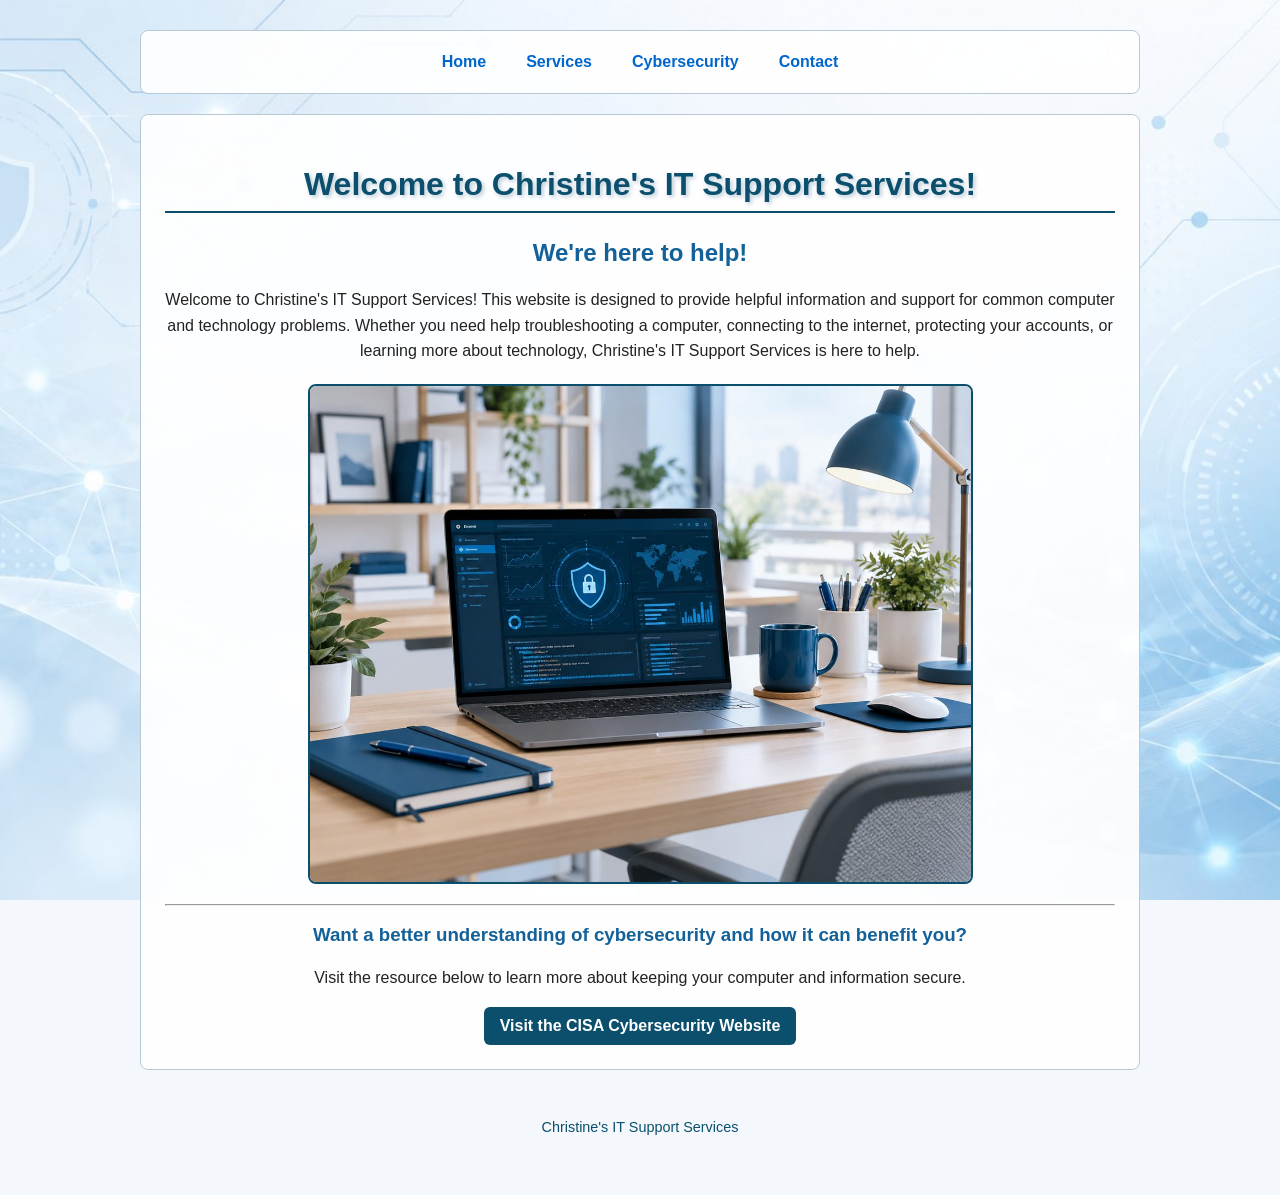
<file: index.html>
<!DOCTYPE html>
<html lang="en">
<head>
    <meta charset="UTF-8">
    <meta name="viewport" content="width=device-width, initial-scale=1">
    <link href="styles.css" rel="stylesheet">
    <title>Christine's IT Support Services</title>
</head>
<body>
    <header>
        <nav id="main-nav" aria-label="Main navigation">
            <a href="index.html">Home</a>
            <a href="services.html">Services</a>
            <a href="Security.html">Cybersecurity</a>
            <a href="Contact.html">Contact</a>
        </nav>
    </header>

    <main class="content-box">
        <section>
            <h1 id="main-title">Welcome to Christine's IT Support Services!</h1>
            <h2 class="subtitle">We're here to help!</h2>

            <p>
                Welcome to Christine's IT Support Services! This website is designed
                to provide helpful information and support for common computer and technology problems.
                Whether you need help troubleshooting a computer, connecting to the internet,
                protecting your accounts, or learning more about technology, Christine's IT Support
                Services is here to help.
            </p>

            <img
                src="images/cybersecurity-workspace.jpg"
                alt="Cybersecurity workstation with a laptop displaying a security dashboard"
                class="workspace-image"
            >
        </section>

        <section>
            <hr>
            <h3>Want a better understanding of cybersecurity and how it can benefit you?</h3>
            <p>
                Visit the resource below to learn more about keeping your computer
                and information secure.
            </p>
            <a class="button-link" href="https://www.cisa.gov/" target="_blank" rel="noopener noreferrer">
                Visit the CISA Cybersecurity Website
            </a>
        </section>
    </main>

    <footer>
        <p>Christine's IT Support Services</p>
    </footer>
</body>
</html>
</file>
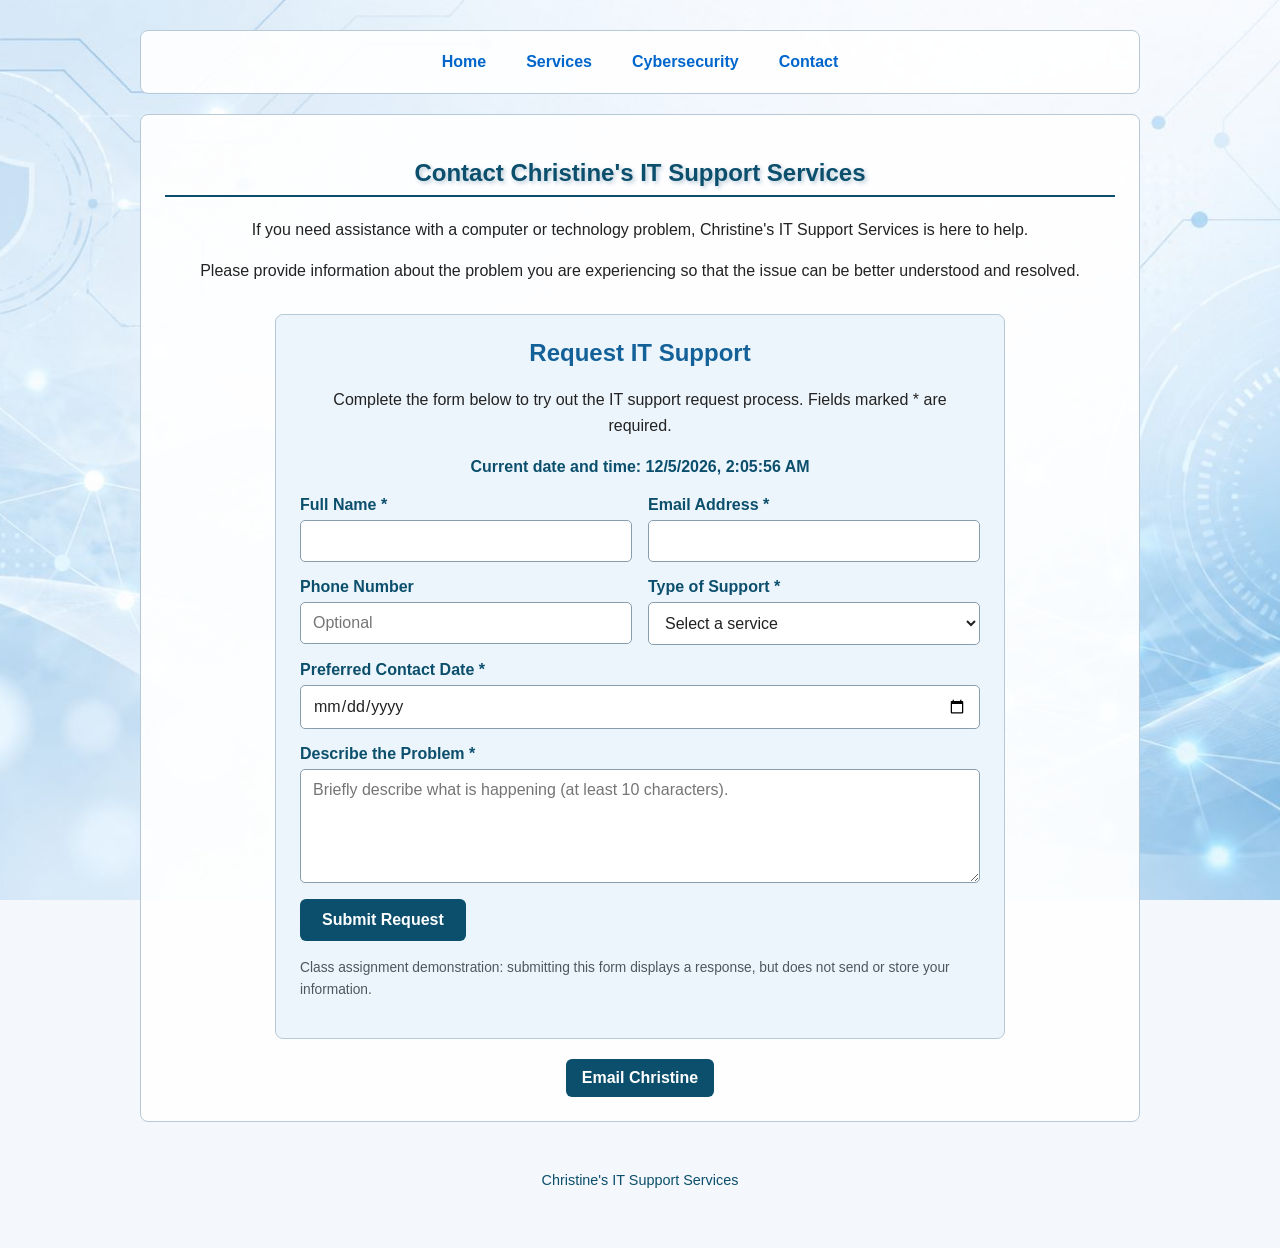
<file: Contact.html>
<!DOCTYPE html>
<html lang="en">
<head>
    <meta charset="UTF-8">
    <meta name="viewport" content="width=device-width, initial-scale=1">
    <link href="styles.css" rel="stylesheet">
    <title>Contact Christine's IT Support Services</title>
</head>
<body>
    <header>
        <nav id="main-nav" aria-label="Main navigation">
            <a href="index.html">Home</a>
            <a href="services.html">Services</a>
            <a href="Security.html">Cybersecurity</a>
            <a href="Contact.html">Contact</a>
        </nav>
    </header>

    <main class="content-box">
        <section>
            <h1>Contact Christine's IT Support Services</h1>
            <p>
                If you need assistance with a computer or technology problem,
                Christine's IT Support Services is here to help.
            </p>
            <p>
                Please provide information about the problem you are experiencing
                so that the issue can be better understood and resolved.
            </p>
            <section class="support-section" aria-labelledby="support-heading">
                <h2 id="support-heading">Request IT Support</h2>
                <p>Complete the form below to try out the IT support request process. Fields marked * are required.</p>
                <p id="current-date-time" class="current-date-time" aria-live="off"></p>
                <form id="support-form">
                    <div class="form-row">
                        <div class="form-field">
                            <label for="full-name">Full Name *</label>
                            <input type="text" id="full-name" name="fullName" autocomplete="name" maxlength="80" required>
                        </div>
                        <div class="form-field">
                            <label for="email">Email Address *</label>
                            <input type="email" id="email" name="email" autocomplete="email" required>
                        </div>
                    </div>
                    <div class="form-row">
                        <div class="form-field">
                            <label for="phone">Phone Number</label>
                            <input type="tel" id="phone" name="phone" autocomplete="tel" placeholder="Optional">
                        </div>
                        <div class="form-field">
                            <label for="support-type">Type of Support *</label>
                            <select id="support-type" name="supportType" required>
                                <option value="">Select a service</option>
                                <option value="Computer troubleshooting">Computer troubleshooting</option>
                                <option value="Internet or Wi-Fi">Internet or Wi-Fi</option>
                                <option value="Software assistance">Software assistance</option>
                                <option value="Cybersecurity guidance">Cybersecurity guidance</option>
                                <option value="Other">Other</option>
                            </select>
                        </div>
                    </div>
                    <div class="form-field">
                        <label for="preferred-date">Preferred Contact Date *</label>
                        <input type="date" id="preferred-date" name="preferredDate" required>
                    </div>
                    <div class="form-field">
                        <label for="problem">Describe the Problem *</label>
                        <textarea id="problem" name="problem" rows="5" minlength="10" maxlength="1000" placeholder="Briefly describe what is happening (at least 10 characters)." required></textarea>
                    </div>
                    <button class="submit-button" type="submit">Submit Request</button>
                    <p id="form-message" class="form-message" role="status" aria-live="polite"></p>
                    <p class="form-note">Class assignment demonstration: submitting this form displays a response, but does not send or store your information.</p>
                </form>
            </section>
            <a class="button-link" href="mailto:cmsst20@student.mtaloy.edu">Email Christine</a>
        </section>
    </main>

    <footer>
        <p>Christine's IT Support Services</p>
    </footer>
    <script src="contact.js" defer></script>
</body>
</html>
</file>
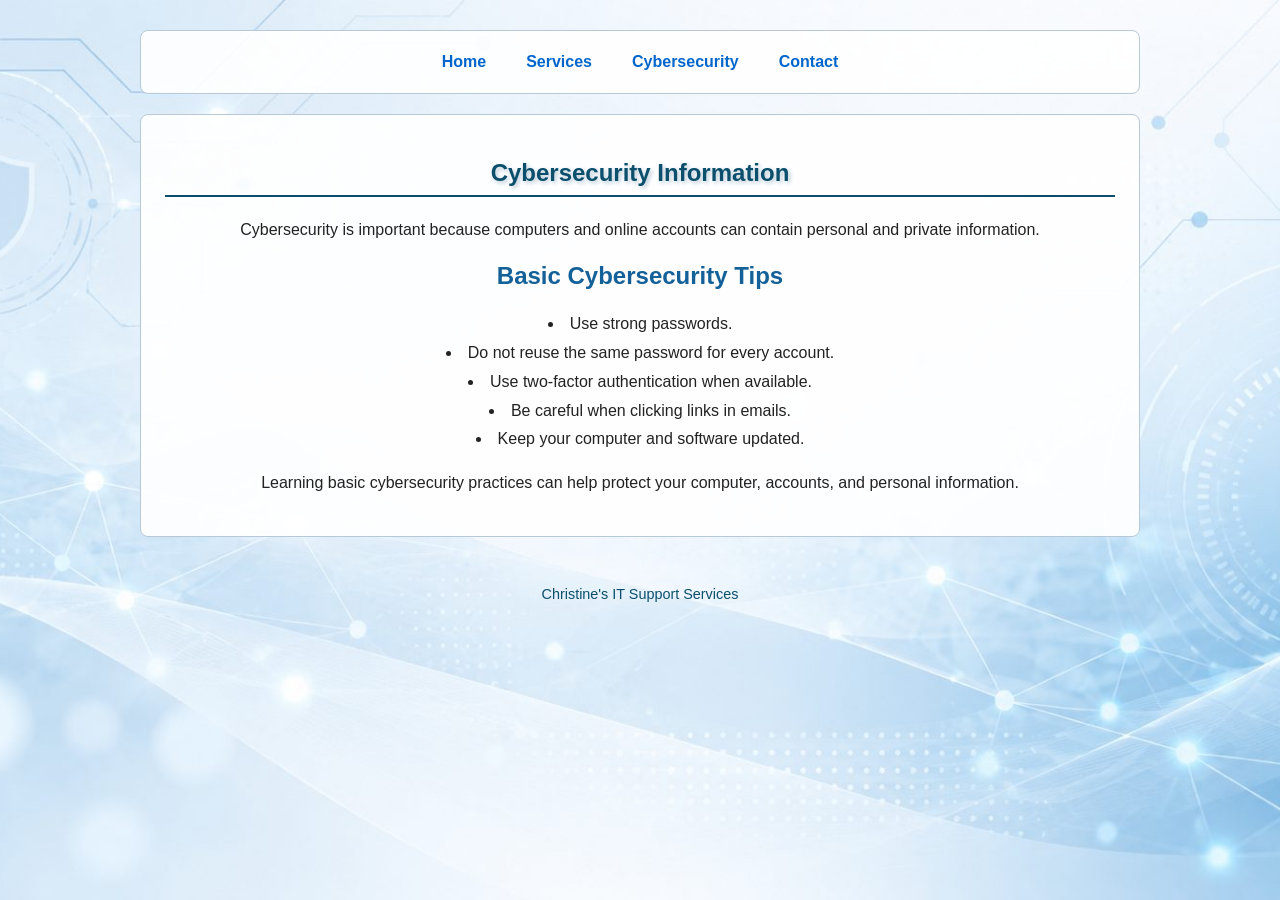
<file: Security.html>
<!DOCTYPE html>
<html lang="en">
<head>
    <meta charset="UTF-8">
    <meta name="viewport" content="width=device-width, initial-scale=1">
    <link href="styles.css" rel="stylesheet">
    <title>Cybersecurity Information</title>
</head>
<body>
    <header>
        <nav id="main-nav" aria-label="Main navigation">
            <a href="index.html">Home</a>
            <a href="services.html">Services</a>
            <a href="Security.html">Cybersecurity</a>
            <a href="Contact.html">Contact</a>
        </nav>
    </header>

    <main class="content-box">
        <section>
            <h1>Cybersecurity Information</h1>
            <p>
                Cybersecurity is important because computers and online accounts
                can contain personal and private information.
            </p>
        </section>

        <section>
            <h2>Basic Cybersecurity Tips</h2>
            <ul class="center-list">
                <li>Use strong passwords.</li>
                <li>Do not reuse the same password for every account.</li>
                <li>Use two-factor authentication when available.</li>
                <li>Be careful when clicking links in emails.</li>
                <li>Keep your computer and software updated.</li>
            </ul>
            <p>
                Learning basic cybersecurity practices can help protect your
                computer, accounts, and personal information.
            </p>
        </section>
    </main>

    <footer>
        <p>Christine's IT Support Services</p>
    </footer>
</body>
</html>
</file>
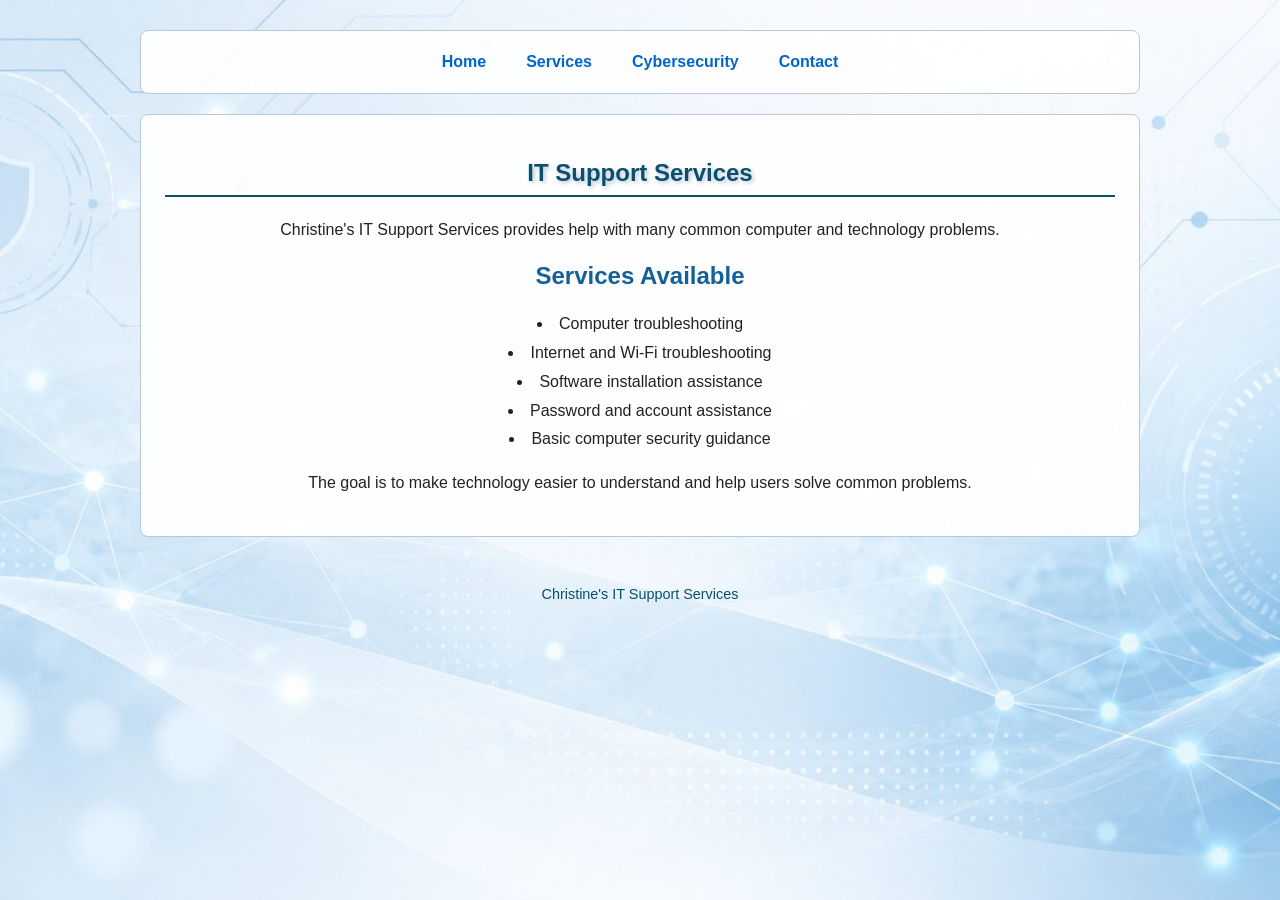
<file: services.html>
<!DOCTYPE html>
<html lang="en">
<head>
    <meta charset="UTF-8">
    <meta name="viewport" content="width=device-width, initial-scale=1">
    <link href="styles.css" rel="stylesheet">
    <title>IT Support Services</title>
</head>
<body>
    <header>
        <nav id="main-nav" aria-label="Main navigation">
            <a href="index.html">Home</a>
            <a href="services.html">Services</a>
            <a href="Security.html">Cybersecurity</a>
            <a href="Contact.html">Contact</a>
        </nav>
    </header>

    <main class="content-box">
        <section>
            <h1>IT Support Services</h1>
            <p>
                Christine's IT Support Services provides help with many common
                computer and technology problems.
            </p>
        </section>

        <section>
            <h2>Services Available</h2>
            <ul class="center-list">
                <li>Computer troubleshooting</li>
                <li>Internet and Wi-Fi troubleshooting</li>
                <li>Software installation assistance</li>
                <li>Password and account assistance</li>
                <li>Basic computer security guidance</li>
            </ul>
            <p>
                The goal is to make technology easier to understand and help users
                solve common problems.
            </p>
        </section>
    </main>

    <footer>
        <p>Christine's IT Support Services</p>
    </footer>
</body>
</html>
</file>
<file: styles.css>
/* Christine's IT Support Services - Responsive Styles */

* {
    box-sizing: border-box;
}

body {
    font-family: Arial, sans-serif;
    background-color: #f4f7fb;
    margin: 0;
    padding: 30px;
    color: #222222;
    text-align: center;

    /* Background image for the website */
    background-image: url("images/cybersecurity-background.jpg");
    background-repeat: no-repeat;
    background-position: center center;
    background-size: cover;
    background-attachment: fixed;
    min-height: 100vh;
}

header,
main,
footer {
    width: 90%;
    max-width: 1000px;
    margin-left: auto;
    margin-right: auto;
}

h1 {
    color: #0b4f6c;
    border-bottom: 2px solid #0b4f6c;
    padding-bottom: 8px;
    text-shadow: 2px 2px 4px #b7c9d6;
}

h2,
h3 {
    color: #136198;
}

p {
    line-height: 1.6;
}

a {
    color: #0066cc;
}

a:visited {
    color: #5b4a8b;
}

a:hover,
a:focus {
    color: #0b4f6c;
    text-decoration: underline;
}

/* Main content card used on every page. */
.content-box {
    background-color: rgba(255, 255, 255, 0.92);
    border: 1px solid #b7c9d6;
    border-radius: 8px;
    padding: 24px;
    margin-top: 20px;
}

.subtitle {
    color: #136198;
}

/* Picture is sized with a percentage for responsiveness. */
.workspace-image {
    width: 70%;
    max-width: 700px;
    height: auto;
    display: block;
    margin: 20px auto;
    border: 2px solid #0b4f6c;
    border-radius: 8px;
}

/* Consistent navigation on every page. */
#main-nav {
    background-color: rgba(255, 255, 255, 0.92);
    border: 1px solid #b7c9d6;
    padding: 12px;
    text-align: center;
    border-radius: 8px;
    display: flex;
    justify-content: center;
    align-items: center;
    gap: 12px;
    flex-wrap: wrap;
}

#main-nav a {
    display: block;
    padding: 10px 14px;
    font-weight: bold;
    text-decoration: none;
    border-radius: 6px;
}

#main-nav a:hover,
#main-nav a:focus {
    background-color: #e2f1fb;
}

#main-title {
    text-align: center;
    font-size: 32px;
}

.center-list {
    list-style-position: inside;
    padding-left: 0;
    margin: 16px auto;
    line-height: 1.8;
}

.button-link {
    display: inline-block;
    padding: 10px 16px;
    background-color: #0b4f6c;
    color: #ffffff;
    text-decoration: none;
    border-radius: 6px;
    font-weight: bold;
}

.button-link:visited {
    color: #ffffff;
}

.button-link:hover,
.button-link:focus {
    background-color: #136198;
    color: #ffffff;
    text-decoration: none;
}

footer {
    margin-top: 20px;
    padding: 12px;
    color: #0b4f6c;
    font-size: 0.9rem;
}

/* BREAKPOINT 1: Tablets and smaller screens */
@media screen and (max-width: 768px) {
    body {
        padding: 18px;
        background-attachment: scroll;
    }

    header,
    main,
    footer {
        width: 95%;
    }

    #main-title,
    h1 {
        font-size: 28px;
    }

    .workspace-image {
        width: 85%;
    }

    #main-nav {
        gap: 6px;
    }

    #main-nav a {
        padding: 9px 12px;
    }
}

/* BREAKPOINT 2: Phones */
@media screen and (max-width: 480px) {
    body {
        padding: 10px;
    }

    header,
    main,
    footer {
        width: 100%;
    }

    .content-box {
        padding: 16px;
        margin-top: 12px;
    }

    #main-title,
    h1 {
        font-size: 24px;
    }

    h2 {
        font-size: 20px;
    }

    .workspace-image {
        width: 100%;
    }

    #main-nav {
        flex-direction: column;
        width: 100%;
        padding: 8px;
    }

    #main-nav a {
        width: 100%;
        margin: 0;
        padding: 10px;
    }
}

/* Contact form styles: match the existing blue cybersecurity theme. */
.support-section { max-width: 730px; margin: 30px auto 20px; padding: 24px; border-radius: 8px; background: #edf5fc; border: 1px solid #b7c9d6; text-align: left; }
.support-section h2 { margin-top: 0; text-align: center; }
.support-section > p { text-align: center; }
.current-date-time { font-weight: bold; color: #0b4f6c; }
.form-row { display: grid; grid-template-columns: repeat(2, minmax(0, 1fr)); gap: 16px; }
.form-field { display: flex; flex-direction: column; gap: 6px; margin-bottom: 16px; }
.form-field label { font-weight: bold; color: #0b4f6c; }
.form-field input, .form-field select, .form-field textarea { width: 100%; min-width: 0; padding: 11px 12px; font: inherit; color: #222; border: 1px solid #899eac; border-radius: 5px; background: #fff; }
.form-field input:focus-visible, .form-field select:focus-visible, .form-field textarea:focus-visible, .submit-button:focus-visible { outline: 3px solid #4798cb; outline-offset: 2px; }
.submit-button { background: #0b4f6c; color: #fff; padding: 12px 22px; border: 0; border-radius: 6px; cursor: pointer; font-weight: bold; font-size: 1rem; }
.submit-button:hover { background: #136198; }
.form-message { font-weight: bold; }
.form-message.success { color: #176533; }
.form-message.error { color: #9a2424; }
.form-note { color: #4c5861; font-size: 0.86rem; }
@media (max-width: 600px) { .form-row { grid-template-columns: 1fr; gap: 0; } .support-section { padding: 16px; } }
</file>
